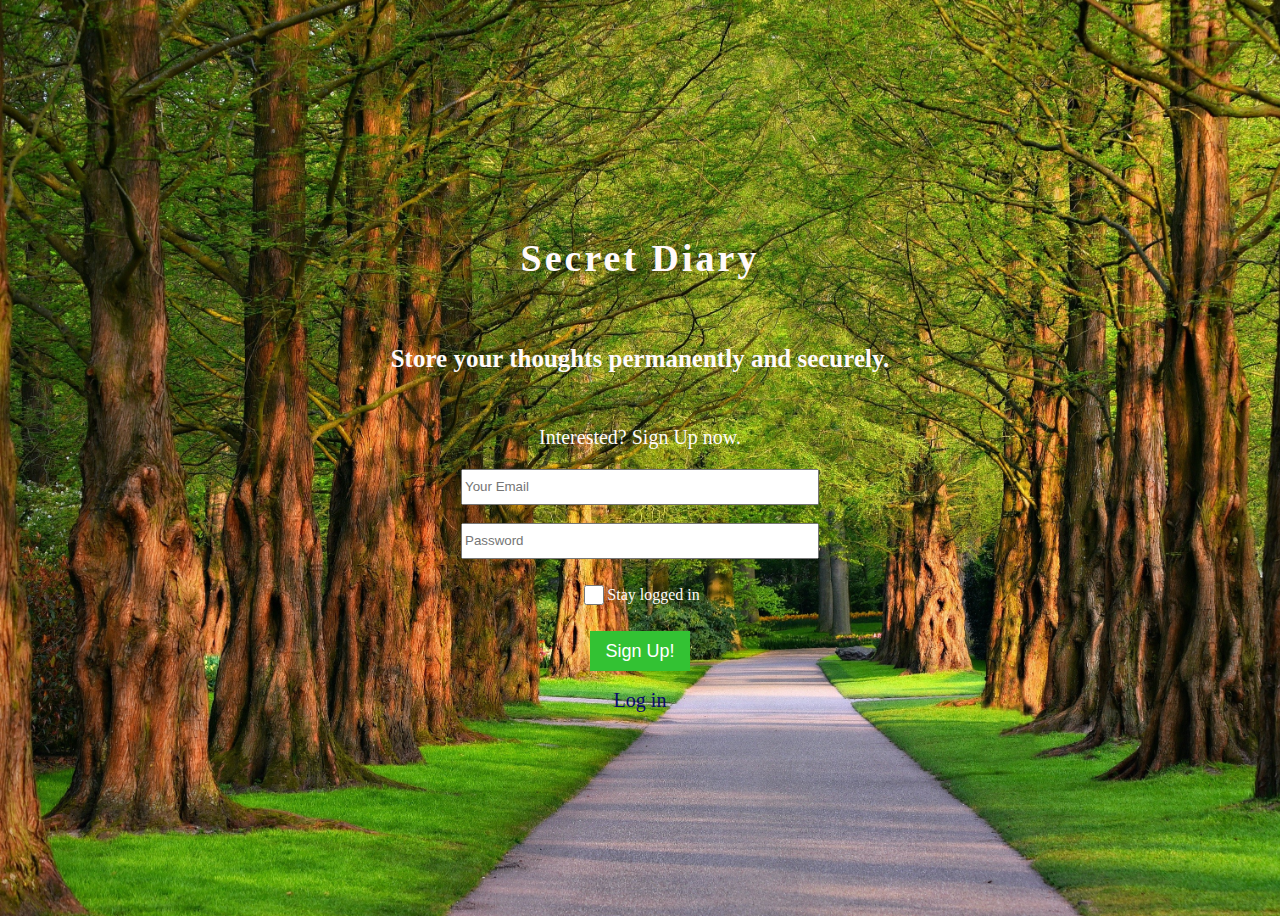
<file: index.html>
<!DOCTYPE html>
<html lang="en">
<head>
    <meta charset="UTF-8">
    <meta http-equiv="X-UA-Compatible" content="IE=edge">
    <meta name="viewport" content="width=device-width, initial-scale=1.0">
    <title>Document</title>
    <link rel="stylesheet" href="index.css">
    <script src="login.js"> </script>
</head>
<body>
    <div class="log">
        <div class="content">
            <h2>Secret Diary</h2>
            <h4>Store your thoughts permanently and securely.</h4>
            <p>
                Interested? Sign Up now.
            </p>
        </div>
        <form action="diary.html" name="form" onsubmit="return register()">
            <input type="email" name="mail" placeholder="Your Email"><br>
            <input type="password" name="pass" placeholder="Password"><br>
            <label><input type="checkbox" class="chec">Stay logged in</label><br>
            <input type="submit" value="Sign Up!" class="button"><br>


        </form>
        <a href="login.html">Log in</a>

    </div>
    
</body>
</html>
</file>
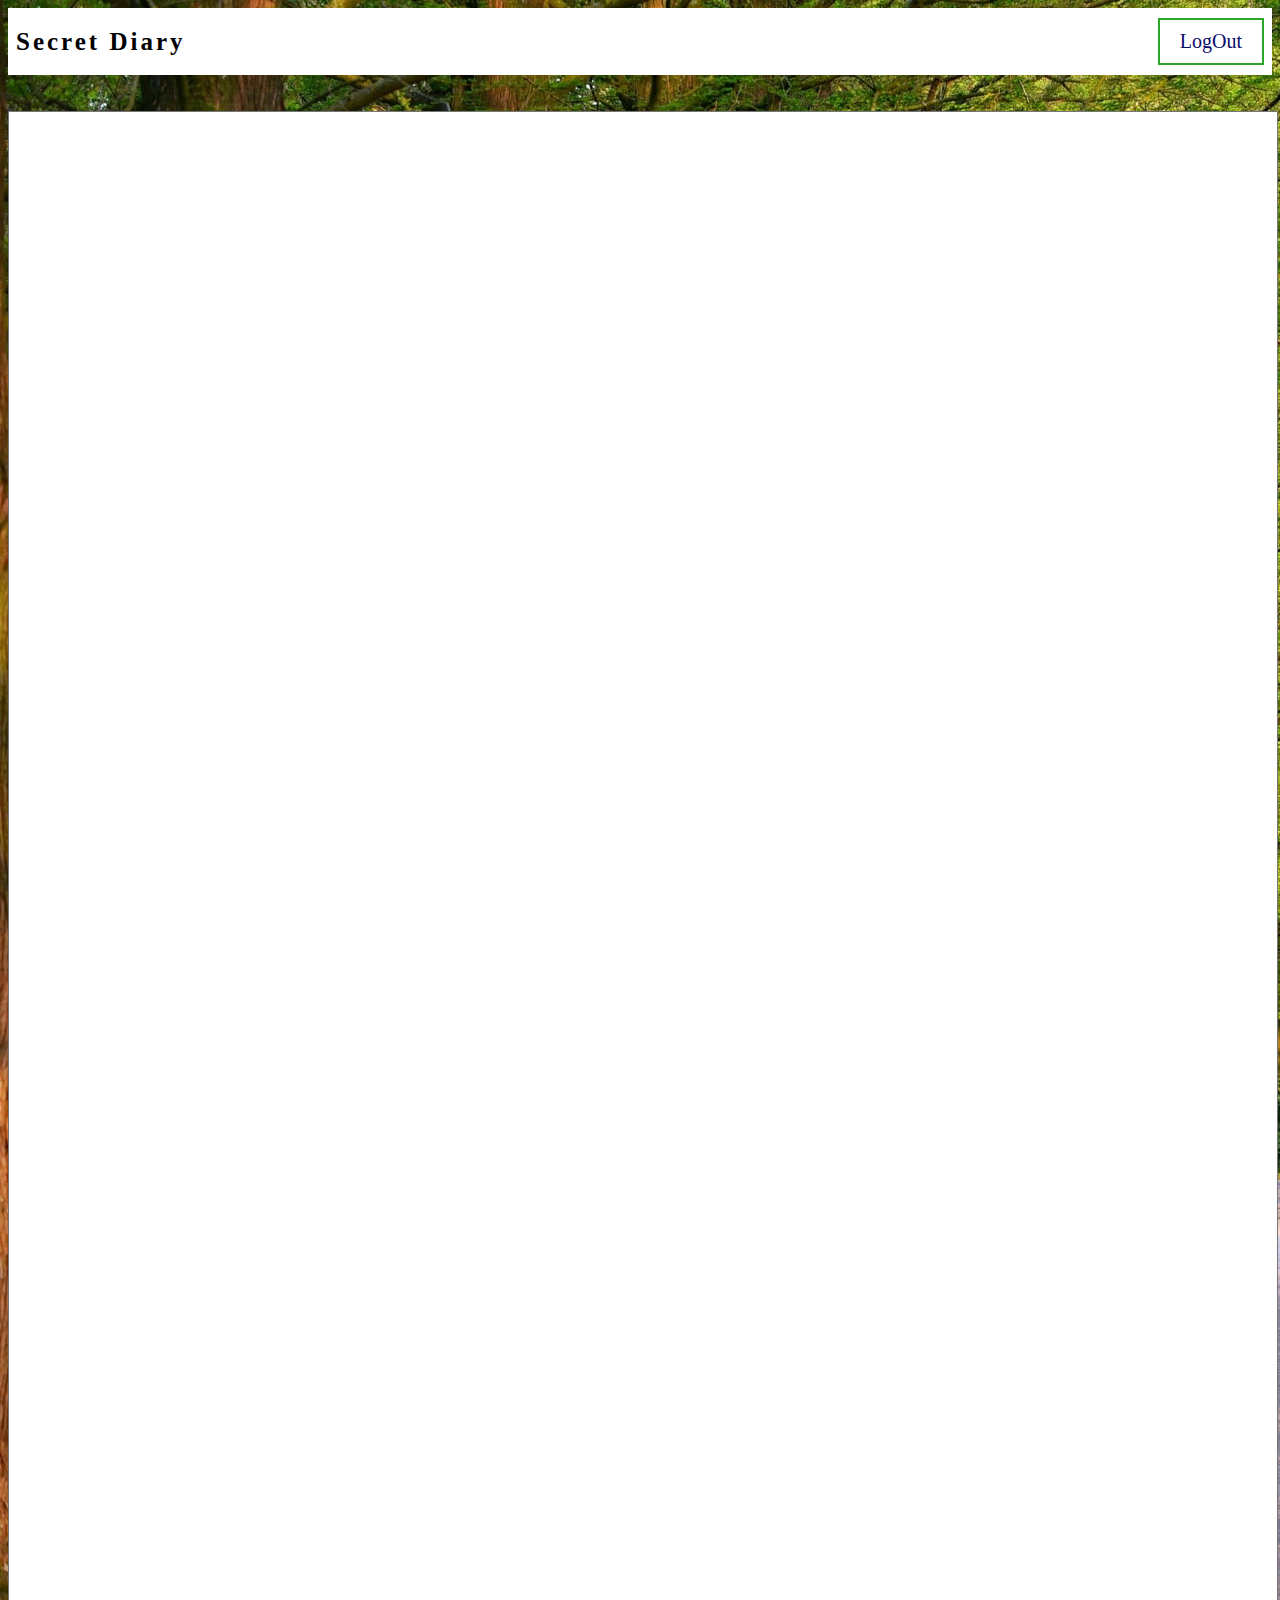
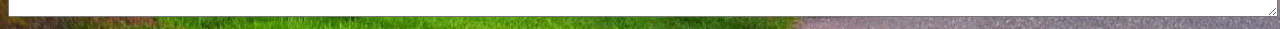
<file: diary.html>
<!DOCTYPE html>
<html lang="en">
<head>
    <meta charset="UTF-8">
    <meta http-equiv="X-UA-Compatible" content="IE=edge">
    <meta name="viewport" content="width=device-width, initial-scale=1.0">
    <title>Document</title>
    <link rel="stylesheet" href="index.css">
</head>
<body>
    <div class="header">
        <h2>Secret Diary</h2>
        <a href="index.html">LogOut</a>

    </div><br><br>
   <textarea cols="100" rows="100"></textarea>
</body>
</html>
</file>
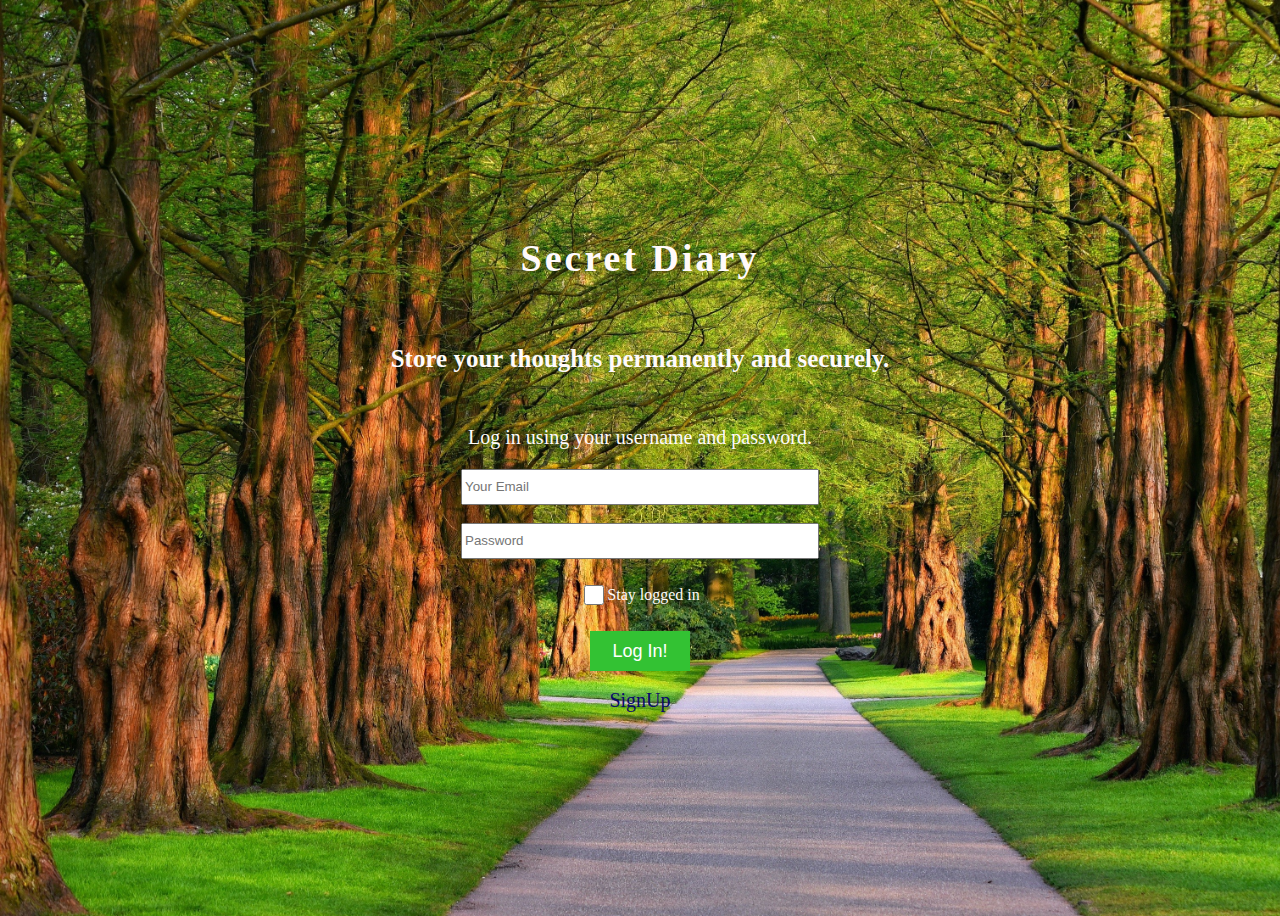
<file: login.html>
<!DOCTYPE html>
<html lang="en">
<head>
    <meta charset="UTF-8">
    <meta http-equiv="X-UA-Compatible" content="IE=edge">
    <meta name="viewport" content="width=device-width, initial-scale=1.0">
    <title>Document</title>
    <link rel="stylesheet" href="index.css">
    <script src="login.js"></script>
</head>
<body>
    <div class="log">
        <div class="content">
            <h2>Secret Diary</h2>
            <h4>Store your thoughts permanently and securely.</h4>
            <p>
                Log in using your username and password.
            </p>
        </div>
        <form action="diary.html" name="form" onsubmit="return register()">
            <input type="email" name="mail" placeholder="Your Email"><br>
            <input type="password" name="pass" placeholder="Password"><br>
            <label><input type="checkbox" class="chec">Stay logged in</label><br>
            <input type="submit" value="Log In!" class="button"><br>


        </form>
        <a href="index.html">SignUp</a>

    </div>
    
    
</body>
</html>
</file>
<file: index.css>
body{
    background-image: url(bg.jpg);
    background-repeat: no-repeat;
    background-size: cover;
}
.log{
    display: flex;
    justify-content: center;
    align-items: center;
    min-height: 100vh;
    flex-direction: column;
}
form{
    display: flex;
    flex-direction: column;
    align-items: center;
}
.content{
    display: flex;
    align-items: center;
    flex-direction: column;
}
input{
    width: 350px;
    height:30px;
}
.chec{
    width: 20px;
}
.button{
    width: 100px;
    height: 40px;
    color: white;
    background-color: rgb(51, 194, 51);
    cursor: pointer;
    border: none;
    font-size: 18px;
    padding: 10px 0px;
}
a{
    text-decoration: none;
    color: rgb(10, 10, 107);
    font-size: 20px;
}
h2,h4,p{
    color: snow;
}
h2{
    font-size: 38px;
    letter-spacing: 3px;
    
}
h4{
    font-size: 25px;
}
p{
    font-size: 20px;
}
label{
    display: flex;
    align-items: center;
    justify-content: center;
    color: snow;
}
.header{
    display: flex;
    justify-content: space-between;
    align-items: center;
    background-color: white;
    padding: 10px 0px;;
    width: 100%;


}
.header a{
    margin: 0px 8px;
    border: 2px solid rgb(40, 167, 40);
    padding: 10px 20px;
}
.header h2{
    color:black;
    margin: 0px 8px;
    font-size: 25px;
}
.header a:hover{
    background:rgb(40, 167, 40) ;
    color: snow;
}
textarea{
    width: 100%;
    
}
</file>
